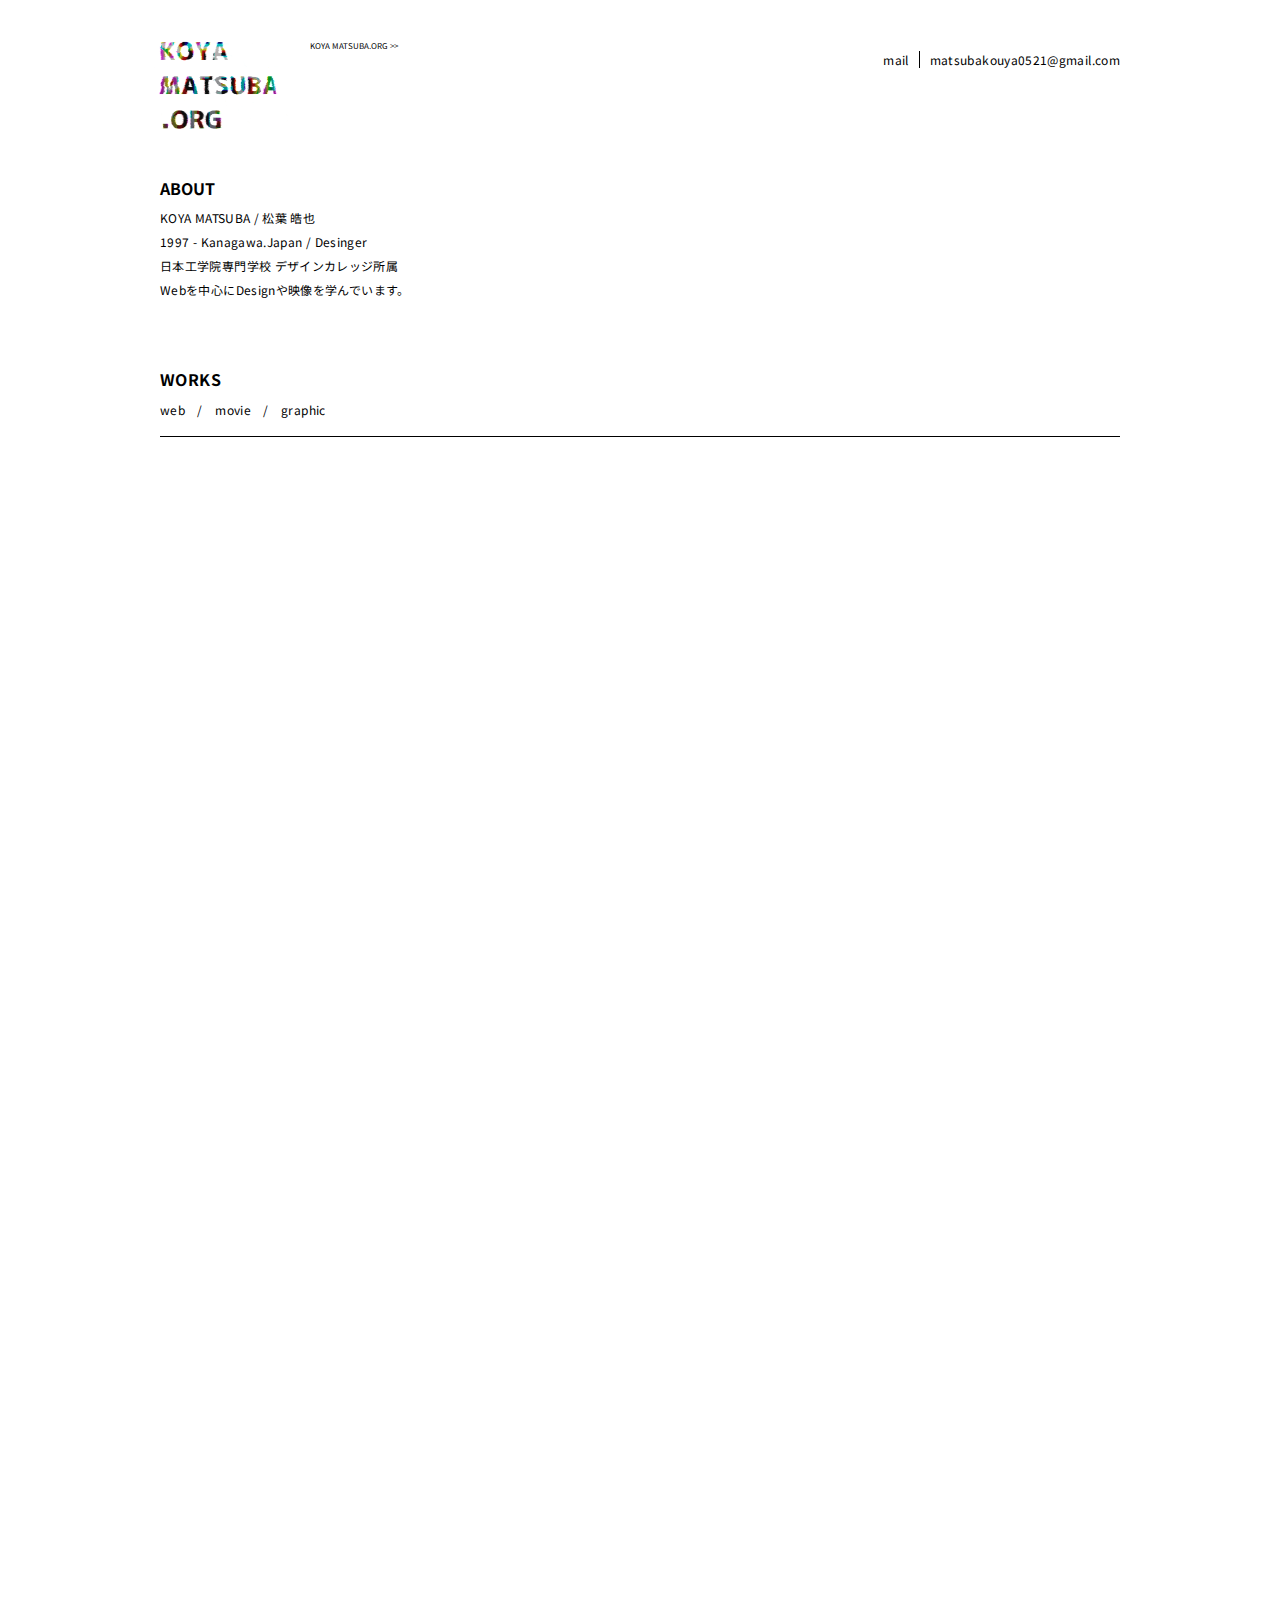
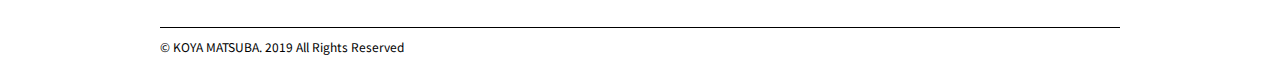
<file: index.html>
<!doctype html>
<html>

<head>
	<meta charset="utf-8">
	<meta name="viewport" content="width=device-width,initial-scale=1.0,minimum-scale=1.0">
	<title>Koya Matsuba</title>
	<link href="scss/style.css" rel="stylesheet" type="text/css">
	<link href="scss/style_sp.css" rel="stylesheet" type="text/css">
</head>
<script src="jquery-3.3.1.min.js"></script>
<script type="text/javascript" src="jquery.cookie.js"></script>
<script>
$(function(){
$(".mainsite").css("display", "none");
setTimeout(function() {
    $('.start').fadeOut();
	}, 1500);
});
$(function(){
    $(".mainsite").css({opacity:'0'});
    setTimeout(function(){
    $(".mainsite").css("display", "block");
    $(".mainsite").stop().animate({opacity:'1'},1000);
	},500);
});
	</script>

<body>

	<main class="mainsite">
	<header id="globalheader">
		<h1 class="mk"></h1>
		<p>KOYA MATSUBA.ORG &gt;&gt;</p>
		<ul>
			<li>mail</li>
			<li><a href="mailto:matsubakouya0521@gmail.com">matsubakouya0521@gmail.com</a></li>
		</ul>
	</header>
		<div class="about">
			<h3>ABOUT</h3>
			<ul>
				<li>KOYA MATSUBA / 松葉 皓也 </li>
				<li>1997 - Kanagawa.Japan / Desinger</li>
				<li>日本工学院専門学校 デザインカレッジ所属</li>
				<li>Webを中心にDesignや映像を学んでいます。</li>
			</ul>
		</div>
		<div id="workslist">
			<h1>WORKS</h1>
			<ul>
				<li>web</li>
				<li>　/　</li>
				<li>movie</li>
				<li>　/　</li>
				<li>graphic</li>
			</ul>
			<div class="border_bt"></div>
		</div>
		<div class="grid-container">
			<div id="a"><a href="./index2.html"><img src="./image/work_01.png" alt=""><span>comme des garcons&nbsp;&nbsp;/&nbsp;&nbsp;web</span></a></div>
			<div id="a_sp"><a href="./index2.html"><img src="./image/garcons_spthumb.png" alt=""><span>comme des garcons&nbsp;&nbsp;/&nbsp;&nbsp;web</span></a></div>
			<div id="b"><a href="./index3.html"><img src="./image/work_02.png" alt=""><span>john lawrence sullivan&nbsp;&nbsp;/&nbsp;&nbsp;web</span></a></div>
			<div id="b_sp"><a href="./index3.html"><img src="./image/sullivan_spthumb.png" alt=""><span>john lawrence sullivan&nbsp;&nbsp;/&nbsp;&nbsp;web</span></a></div>
			<div id="c"><a href="./index4.html"><video src="bova470.mp4" loop autoplay muted></video><span>森永エンゼルパイ&nbsp;&nbsp;/&nbsp;&nbsp;movie</span></a></div>
			<div id="d"><a href="./index5.html"><video src="haikyu470.mp4" loop autoplay muted></video><span>ハイキュー!! 35巻PV&nbsp;&nbsp;/&nbsp;&nbsp;movie</span></a></div>
			<div id="e"><a href="./index6.html"><img src="./image/work_03.png" alt=""><span>ハイキュー!!&nbsp;&nbsp;/&nbsp;&nbsp;web</span></a></div>
			<div id="e_sp"><a href="./index6.html"><img src="./image/haikyu_spthumb.png" alt=""><span>ハイキュー!!&nbsp;&nbsp;/&nbsp;&nbsp;web</span></a></div>
			<div id="f"><a href="./index7.html"><img src="./image/work_04.png" alt=""><span>モネ それからの100年&nbsp;&nbsp;/&nbsp;&nbsp;web</span></a></div>
			<div id="f_sp"><a href="./index7.html"><img src="./image/mone_spthumb.png" alt=""><span>モネ それからの100年&nbsp;&nbsp;/&nbsp;&nbsp;web</span></a></div>
			<div id="g"><a href="./index8.html"><img src="./image/work_05.png" alt=""><span>web icon&nbsp;&nbsp;/&nbsp;&nbsp;web</span></a></div>
			<div id="g_sp"><a href="./index8.html"><img src="./image/icon_spthumb.png" alt=""><span>web icon&nbsp;&nbsp;/&nbsp;&nbsp;web</span></a></div>
			<div id="h"><a href="./index10.html"><video src="aosora470.mp4" loop autoplay muted></video><span>あおぞらとくもりぞら PV&nbsp;&nbsp;/&nbsp;&nbsp;movie</span></a></div>
			<div id="i"><a href="./index9.html"><img src="./image/work_06.png" alt=""><span>Mos burger&nbsp;&nbsp;/&nbsp;&nbsp;web,movie</span></a></div>
			<div id="i_sp"><a href="./index9.html"><img src="./image/mos_spthumb.png" alt=""><span>Mos burger&nbsp;&nbsp;/&nbsp;&nbsp;web,movie</span></a></div>
			<div id="j"><a href="./index12.html"><img src="./image/gr_work_01.png" alt=""><span>Post card&nbsp;&nbsp;/&nbsp;&nbsp;Graphic</span></a></div>
			<div id="j_sp"><a href="./index12.html"><img src="./image/grwork_spthumb.png" alt=""><span>Post card&nbsp;&nbsp;/&nbsp;&nbsp;Graphic</span></a></div>
			<div id="k"><a href="./index11.html"><video src="earths470.mp4" loop autoplay muted></video><span>EARTH FRIENDS 東京Z&nbsp;&nbsp;/&nbsp;&nbsp;movie</span></a></div>
			<div id="l"><img src="./image/空き箱.png" alt=""></div>
		</div>
		<footer >
			<p>&copy; KOYA MATSUBA. 2019 All Rights Reserved</p>
		</footer>

	</main>
</body>

</html>
</file>
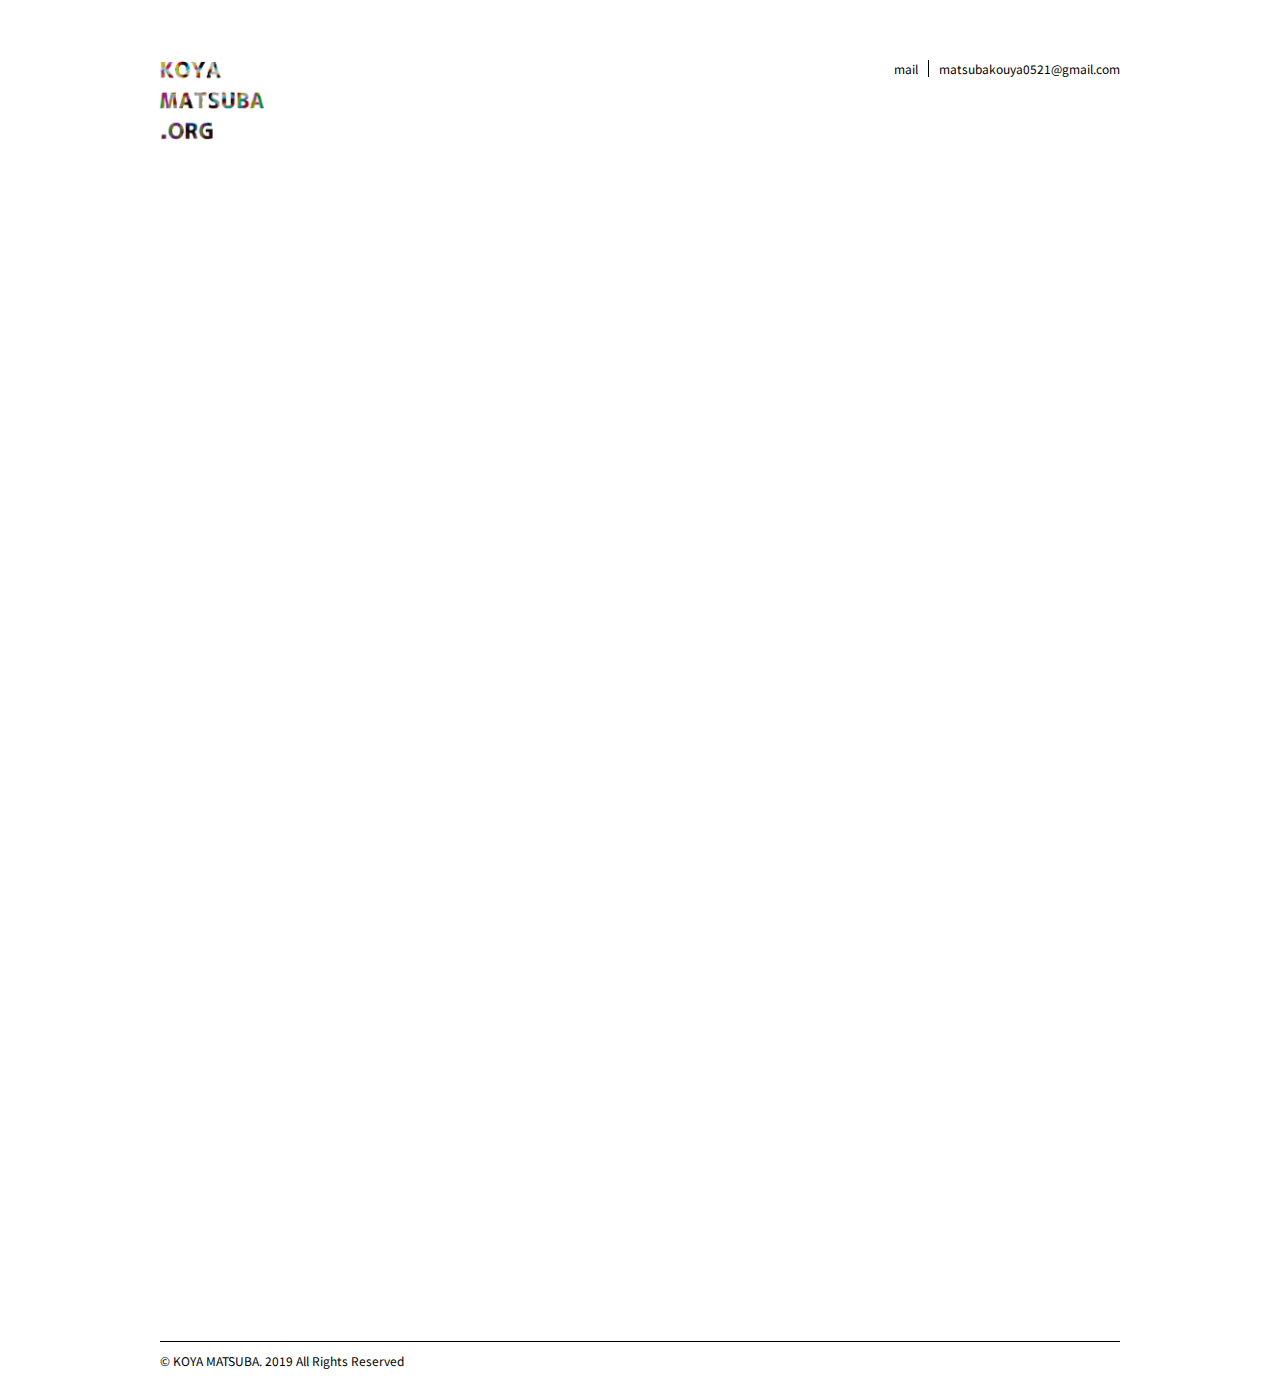
<file: index12.html>
<!DOCTYPE html>
<html lang="en" dir="ltr">
  <head>
    <meta charset="utf-8">
    <title>Koya Matsuba / Post Card</title>
    <link href="scss/style_01.css" rel="stylesheet" type="text/css">
  </head>
  <body>
    <header id="globalheader">
  		<div class="mk"><a href="./index.html"></a></div>
  		<ul>
  			<li>mail</li>
  			<li><a href="mailto:matsubakouya0521@gmail.com">matsubakouya0521@gmail.com</a></li>
  		</ul>
  	</header>
    <div class="single">
      <div class="overview">
        <h1>WORKS</h1>
        <h1>ポストカード制作</h1>
        <p class="caption">
          ROLE:<br>Product<br>2017.10
        </p>
        <p class="caption">
          DESCRIPTION:<br>学校の学園祭で販売するポストカードを制作。<br>
          写真を撮影しに行きPhotoShopで画像を加工/合成しました。<br>コンセプトは"静寂"です。
      </div>
      <div id="singlemeta">
        <p>
        <img src="./image/postcard01.png" alt="captionthumb">
        </p>
      </div>
    </div>
    <footer id="footer">
			<p>© KOYA MATSUBA. 2019 All Rights Reserved</p>
		</footer>
  </body>
</html>
</file>
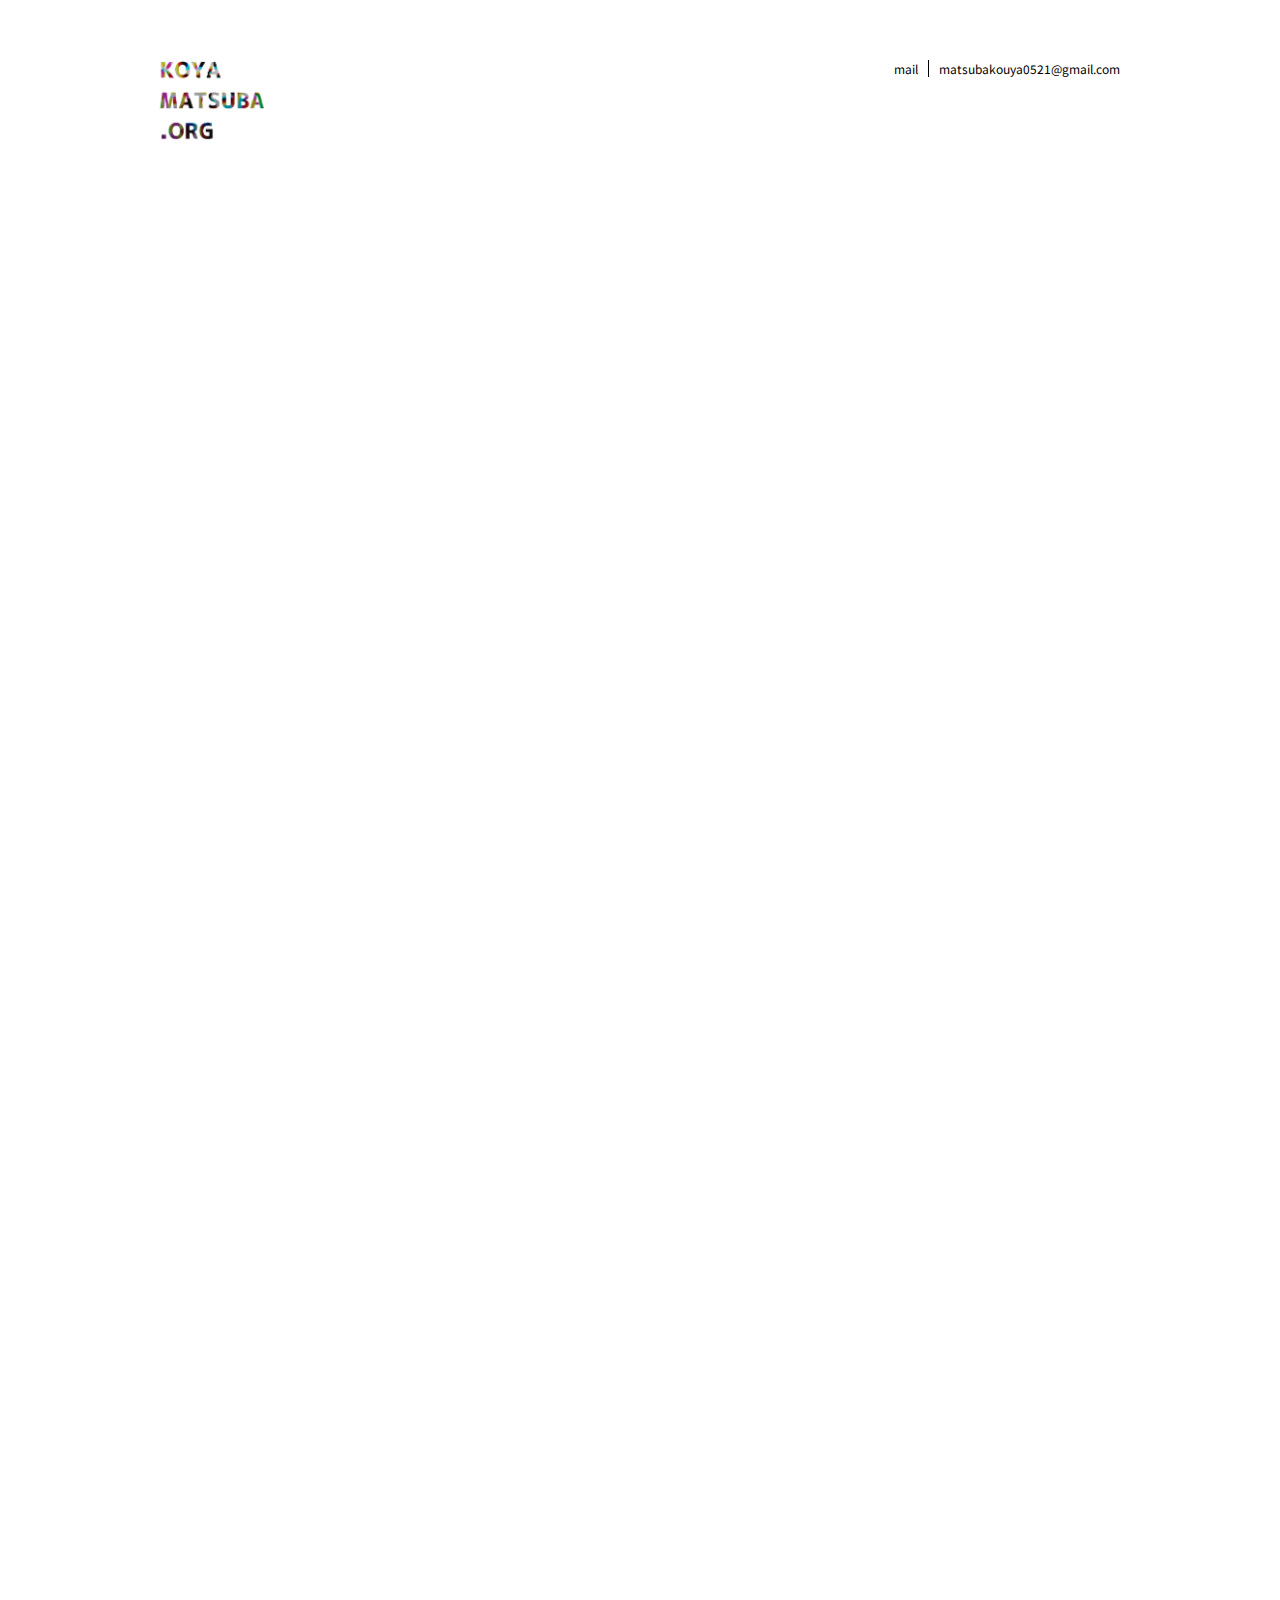
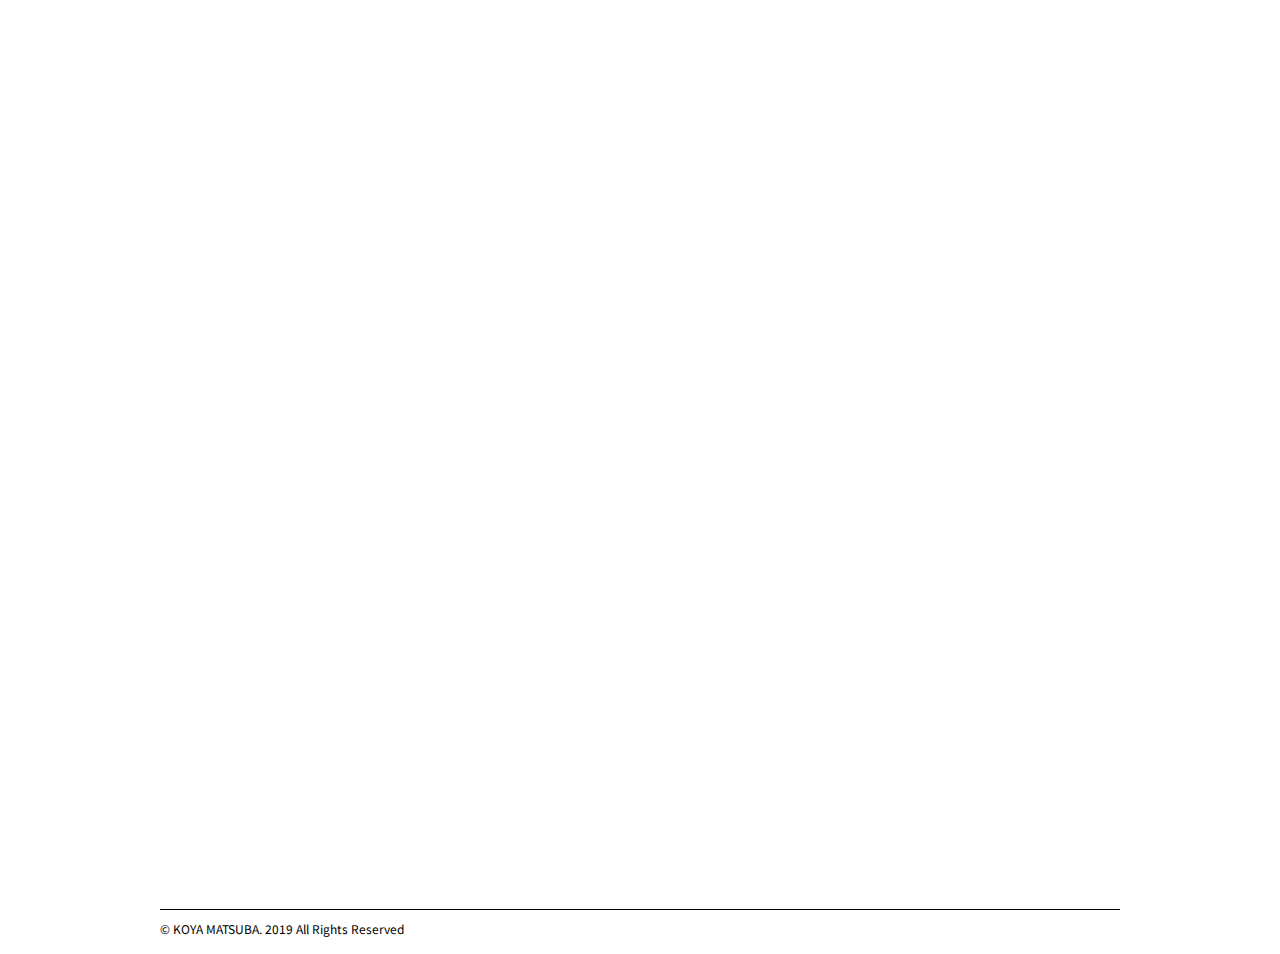
<file: index2.html>
<!DOCTYPE html>
<html lang="en" dir="ltr">
  <head>
    <meta charset="utf-8">
    <title>Koya Matsuba / Comme des Garcons</title>
    <link href="scss/style_01.css" rel="stylesheet" type="text/css">
  </head>
  <body>
    <header id="globalheader">
  		<div class="mk"><a href="./index.html"></a></div>
  		<ul>
  			<li>mail</li>
  			<li><a href="mailto:matsubakouya0521@gmail.com">matsubakouya0521@gmail.com</a></li>
  		</ul>
  	</header>
    <div class="single">
      <div class="overview">
        <h1>WORKS</h1>
        <h1>Comme des Garcons<br>雑誌サイト</h1>
        <p class="caption">
          ROLE:<br>Webdesign, Coding<br>2018.6
        </p>
        <p class="caption">
          DESCRIPTION:<br>雑誌の特集ページひとつ分を、WEBサイトとして制作。<br>SWITCHという雑誌のCOMME des GARCONS特集をPickUPし、雑誌やブランドのイメージに合うようにシンプルかつグラフィカルにデザインしました。
        </p>
      </div>
      <div id="singlemeta">
        <p>
        <img src="./image/garcons_thumb.png" alt="captionthumb">
        </p>
        <p>
        <img src="./image/garcons_thumb02.png" alt="captionthumb">
        </p>
        <p>
        <img src="./image/garcons_thumb03.png" alt="captionthumb">
        </p>
      </div>
    </div>
    <footer id="footer">
			<p>© KOYA MATSUBA. 2019 All Rights Reserved</p>
		</footer>
  </body>
</html>
</file>
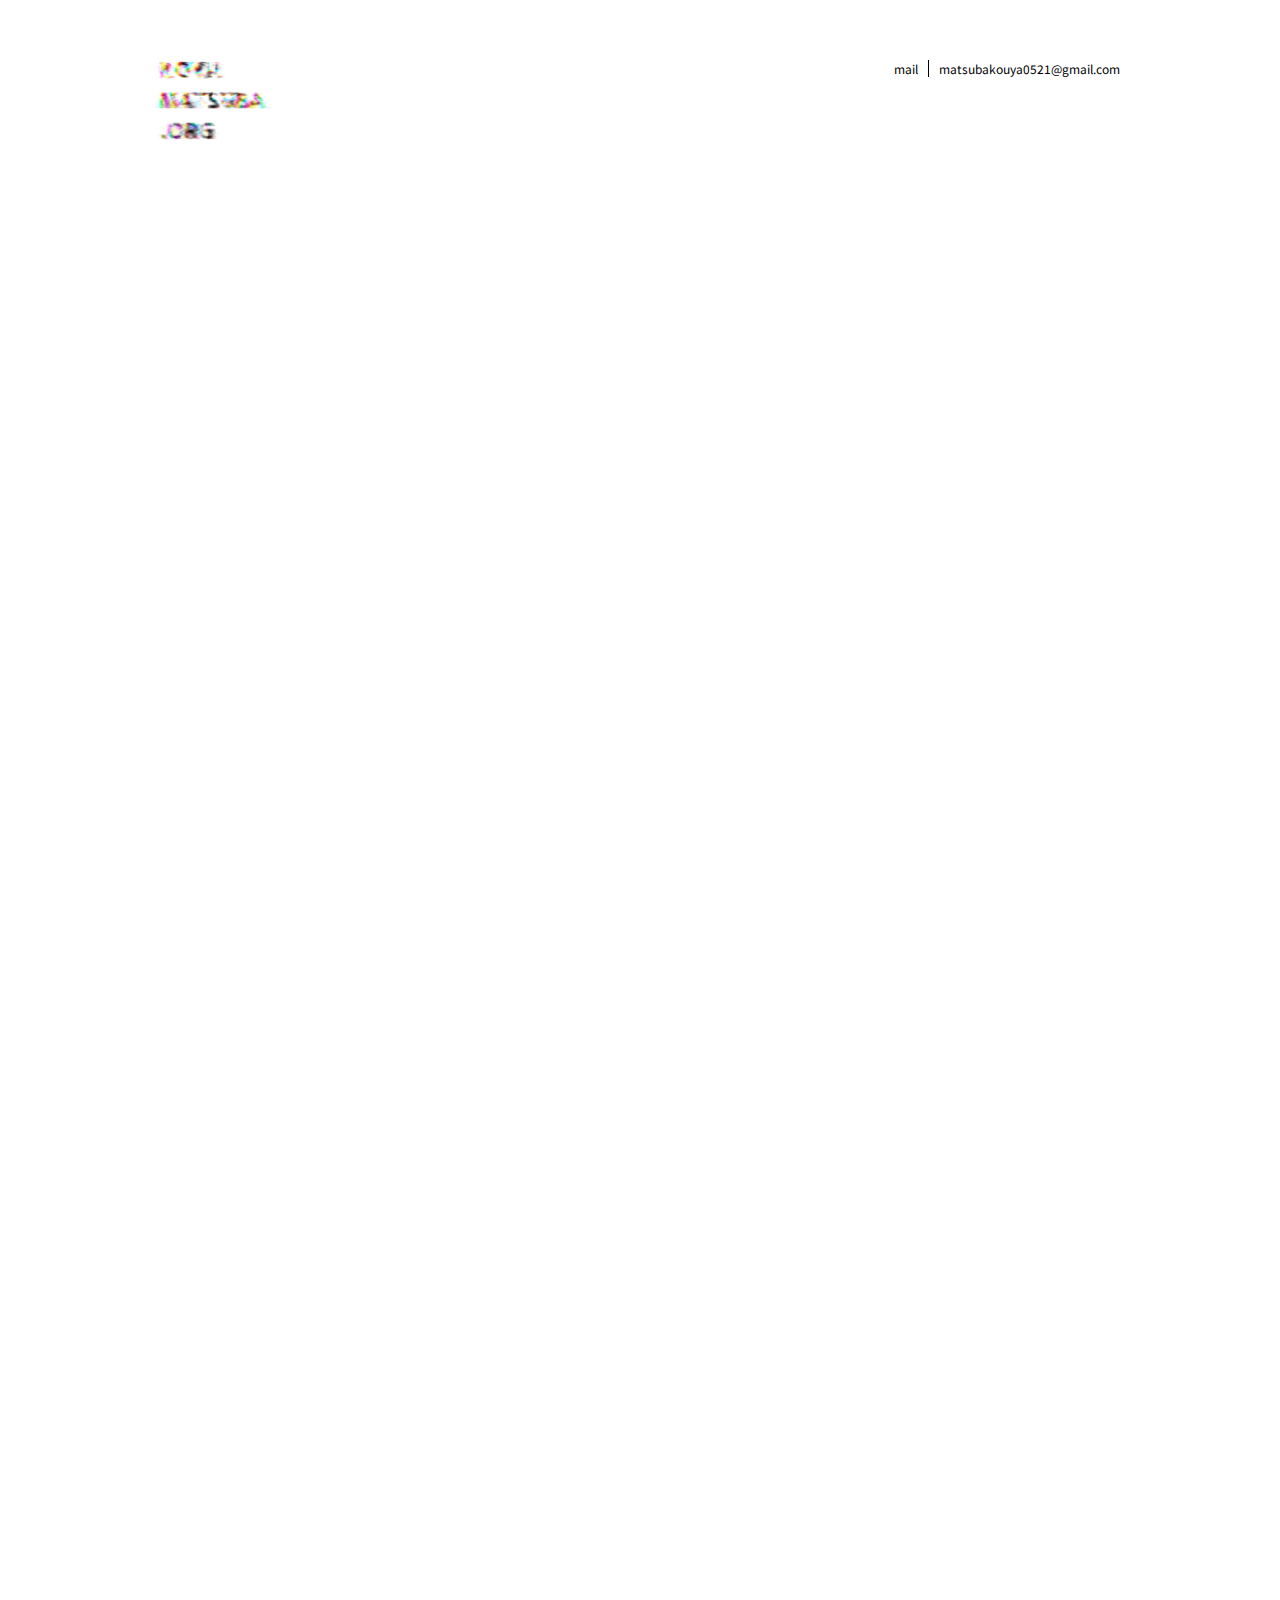
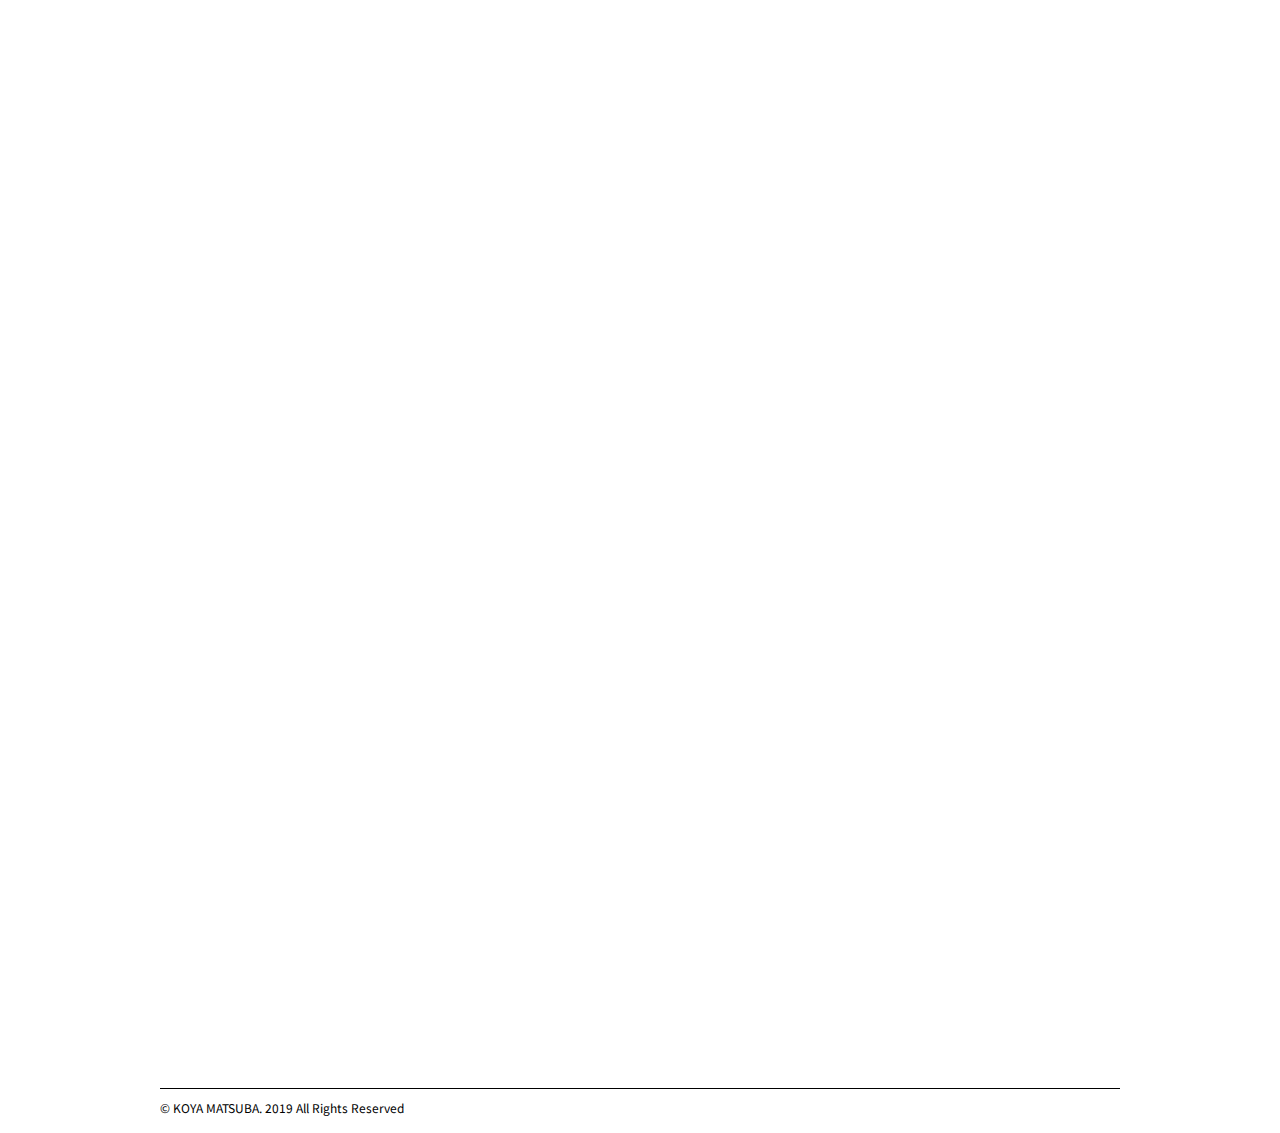
<file: index3.html>
<!DOCTYPE html>
<html lang="en" dir="ltr">
  <head>
    <meta charset="utf-8">
    <title>Koya Matsuba / JOHN LAWRENCE SULLIVAN ECサイト</title>
    <link href="scss/style_02.css" rel="stylesheet" type="text/css">
  </head>
  <body>
    <header id="globalheader">
  		<div class="mk"><a href="./index.html"></a></div>
  		<ul>
  			<li>mail</li>
  			<li><a href="mailto:matsubakouya0521@gmail.com">matsubakouya0521@gmail.com</a></li>
  		</ul>
  	</header>
    <div class="single">
      <div class="overview">
        <h1>WORKS</h1>
        <h1>JOHN LAWRENCE SULLIVAN ECサイト</h1>
        <p class="caption">
          ROLE:<br>Webdesign<br>2019.4
        </p>
        <p class="caption">
          DESCRIPTION:<br>既存のブランドのECサイトデザインを制作。<br>ECサイトのデザインは初めてだったので、ただのブランドサイトになってしまわないようにファッション系のECサイトを見て参考にし、PickUPしたブランドのイメージに合わせながら制作しました。
        </p>
      </div>
      <div id="singlemeta">
        <p>
        <img src="./image/sullivan_thumb.png" alt="captionthumb">
        </p>
        <p>
        <img src="./image/sullivan_thumb02.png" alt="captionthumb">
        </p>
        <p>
        <img src="./image/sullivan_thumb03.png" alt="captionthumb">
        </p>
      </div>
    </div>
    <footer>
			<p>© KOYA MATSUBA. 2019 All Rights Reserved</p>
		</footer>
  </body>
</html>
</file>
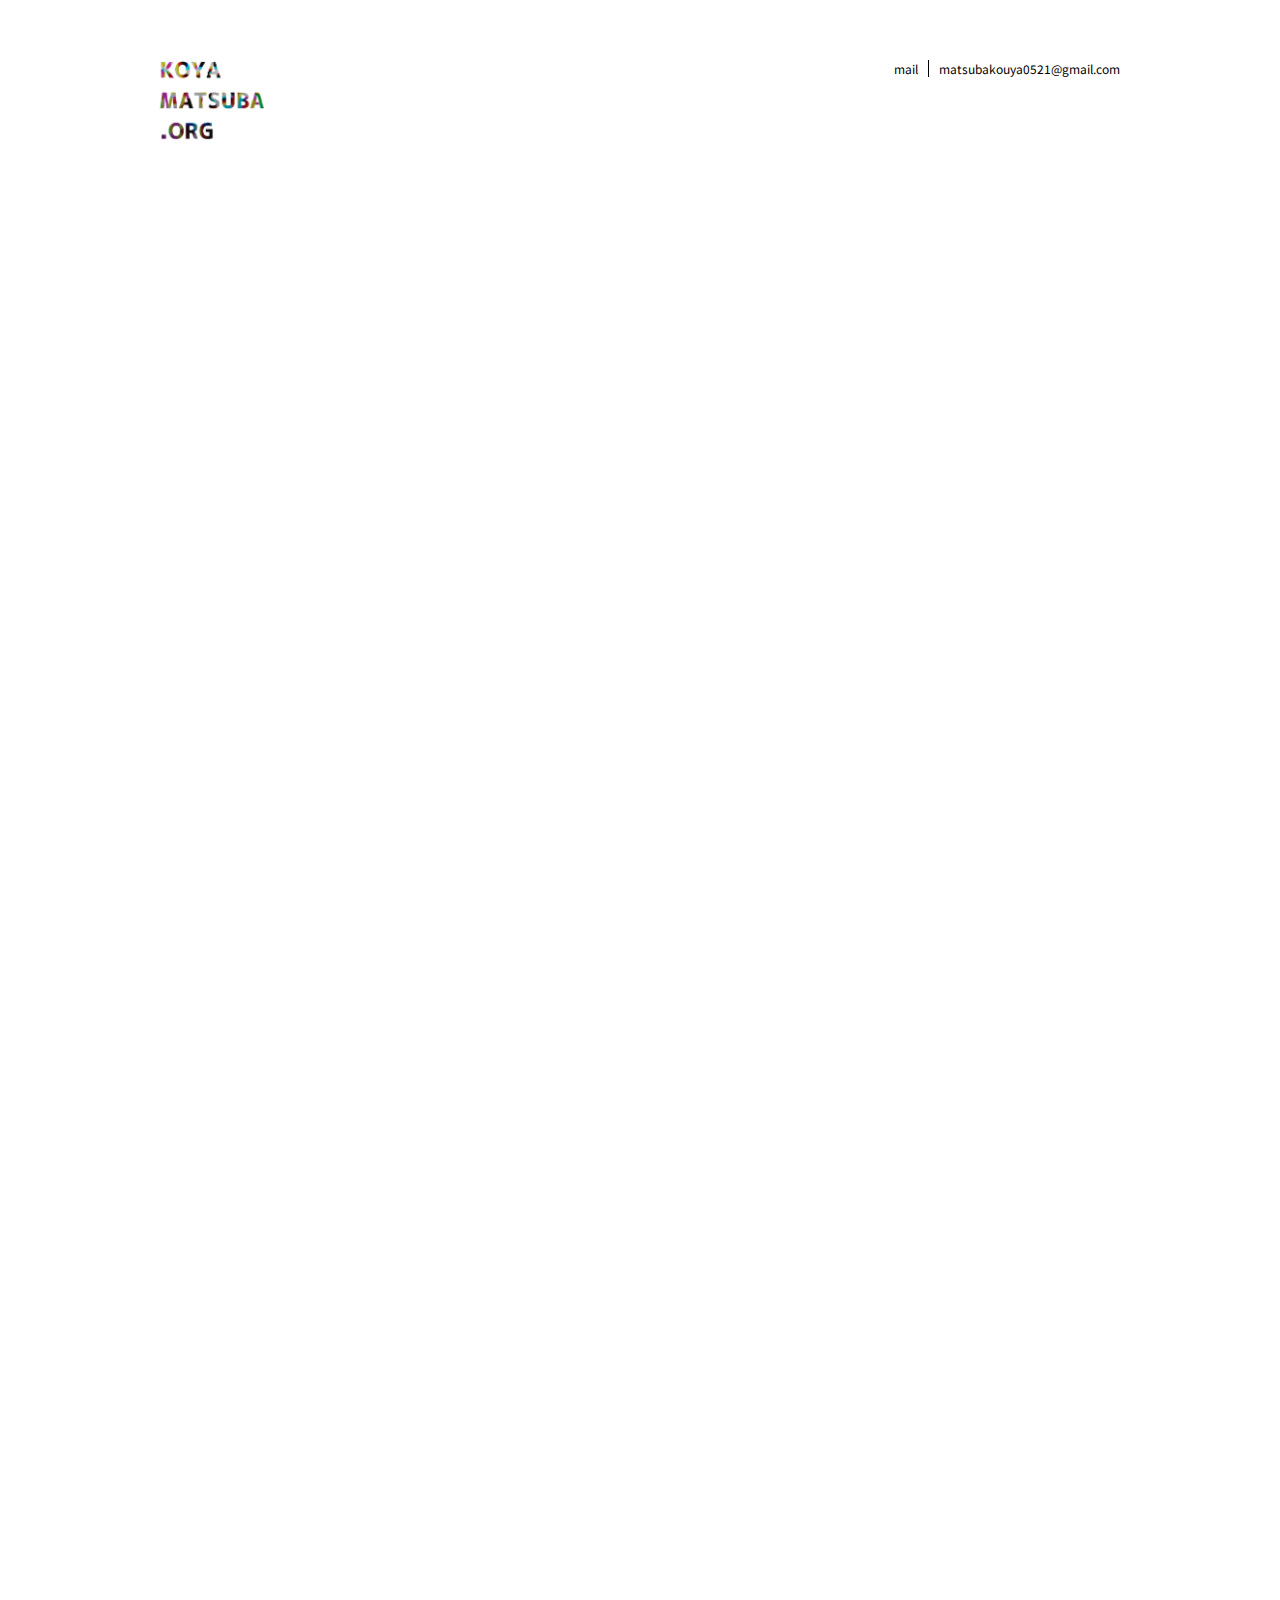
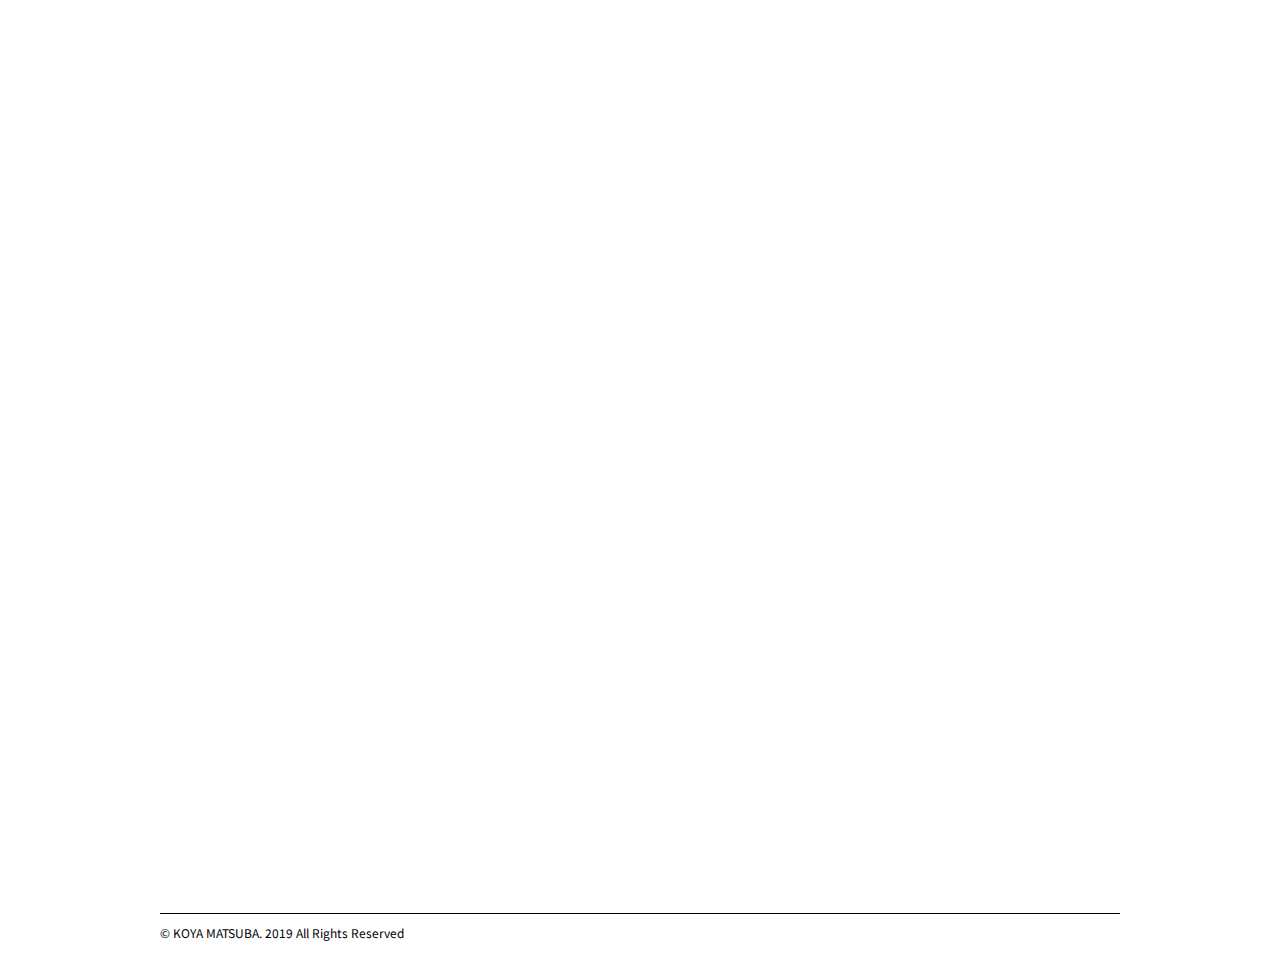
<file: index8.html>
<!DOCTYPE html>
<html lang="en" dir="ltr">
  <head>
    <meta charset="utf-8">
    <title>Koya Matsuba / WEBアイコン サイト</title>
    <link href="scss/style_02.css" rel="stylesheet" type="text/css">
  </head>
  <body>
    <header id="globalheader">
  		<div class="mk"><a href="./index.html"></a></div>
  		<ul>
  			<li>mail</li>
  			<li><a href="mailto:matsubakouya0521@gmail.com">matsubakouya0521@gmail.com</a></li>
  		</ul>
  	</header>
    <div class="single">
      <div class="overview">
        <h1>WORKS</h1>
        <h1>WEBアイコンサイト</h1>
        <p class="caption">
          ROLE:<br>Webdesign, Coding<br>2018.6
        </p>
        <p class="caption">
          DESCRIPTION:<br>学科で作ったアイコンをまとめ、素材配布サイトをイメージし制作。<br>一人100個WEBアイコンを制作、それを一種類として他の人のアイコンを含めた10種類を一覧で見られるようにしました。
        </p>
      </div>
      <div id="singlemeta">
        <p>
        <img src="./image/icon_thumb.png" alt="captionthumb">
        </p>
        <p>
		<span>▼制作したアイコン</span>
        <img src="./image/icon_thumb02.png" alt="captionthumb">
        </p>
        <p>
        <img src="./image/icon_thumb03.png" alt="captionthumb">
        </p>
        <p>
        <img src="./image/icon_thumb04.png" alt="captionthumb">
        </p>
        <p>
        <img src="./image/icon_thumb05.png" alt="captionthumb">
        </p>
      </div>
    </div>
    <footer>
			<p>© KOYA MATSUBA. 2019 All Rights Reserved</p>
		</footer>
  </body>
</html>
</file>
<file: scss/style.css>
@charset "UTF-8";
/* CSS Document */
@import url("https://fonts.googleapis.com/css?family=Noto+Sans+JP:300,400,500,700&display=swap");
html {
  height: 100%;
}

body {
  width: 100%;
  min-height: 100%;
  font-size: 100%;
  height: 100%;
  font-family: Noto Sans JP,sans-serif;
  margin: 0;
  padding: 0;
  color: #000;
}

body p, body ul {
  margin: 0;
  padding: 0;
  color: #000;
}

body li {
  list-style: none;
  font-size: 12px;
  letter-spacing: .03em;
}

body a {
  text-decoration: none;
  color: black;
}

@keyframes fadeIn {
  0% {
    opacity: 0;
  }
  100% {
    opacity: 1;
  }
}

/*はじめにブロックを伸ばすアニメーション*/
@keyframes secondaryImageOverlayIn {
  0% {
    width: 0;
  }
  100% {
    width: 100%;
  }
}

/*のび太ブロックを横に追いやるアニメーション*/
@keyframes secondaryImageOverlayOut {
  0% {
    transform: translateX(0);
  }
  100% {
    transform: translateX(102%);
  }
}

.start {
  background: #FFF;
  position: fixed;
  height: 100%;
  width: 100%;
  z-index: 9000;
  text-align: center;
  align-items: center;
  display: flex;
  justify-content: center;
}

.start img {
  width: 500px;
}

#globalheader {
  width: 960px;
  margin: 0 auto;
  height: 160px;
  box-sizing: border-box;
  padding-top: 40px;
  position: relative;
  z-index: 2;
}

#globalheader .mk {
  width: 140px;
  height: 90px;
  margin: 0 0 10px;
  font-size: 16px;
  letter-spacing: .03em;
  background: url("../image/rogo04.gif");
  left: -12px;
  background-size: contain;
  background-repeat: no-repeat;
  overflow: hidden;
  position: absolute;
}

#globalheader p {
  position: relative;
  font-size: 8px;
  left: 150px;
}

#globalheader ul {
  right: 0;
  display: flex;
  flex-direction: row;
  justify-content: space-around;
  align-items: center;
  position: absolute;
}

#globalheader ul li:nth-child(1) {
  padding-right: 10px;
}

#globalheader ul li:nth-child(2) {
  border-left: solid 1px #000;
  padding-left: 10px;
}

.about {
  width: 960px;
  margin: 0 auto;
  height: 180px;
  box-sizing: border-box;
  position: relative;
  z-index: 2;
}

.about h3 {
  font-size: 16px;
  margin-bottom: 10px;
}

.about ul {
  margin-top: -4px;
  left: 0;
  display: flex;
  flex-direction: column;
  justify-content: space-around;
  align-items: flex-start;
  position: absolute;
  line-height: 24px;
}

#workslist {
  width: 960px;
  height: 70px;
  margin: 0 auto 30px;
  box-sizing: border-box;
  position: relative;
  z-index: 2;
}

#workslist .border_bt {
  margin: 0 auto;
  width: 960px;
  height: 1px;
  animation: secondaryImageOverlayIn 0.6s 0s cubic-bezier(0.77, 0, 0.175, 1);
  z-index: 3;
  position: absolute;
  bottom: 0;
  background: #000;
}

#workslist h1 {
  font-size: 16px;
  letter-spacing: .03em;
}

#workslist ul {
  display: flex;
  flex-direction: row;
  justify-content: space-around;
  align-items: center;
  position: absolute;
}

#workslist ul a {
  text-decoration: none;
  color: black;
}

#workslist ul a:hover {
  text-decoration: underline;
}

.grid-container {
  margin: 0 auto;
  width: 960px;
  display: grid;
  grid-column-gap: 20px;
  grid-row-gap: 30px;
  grid-template-columns: 225px 225px 225px;
  grid-template-rows: 1fr;
  grid-template-areas: ". . ." ". . .";
}

.grid-container #a, .grid-container #b, .grid-container #c, .grid-container #d, .grid-container #e, .grid-container #f, .grid-container #g, .grid-container #h, .grid-container #i, .grid-container #j, .grid-container #k, .grid-container #l {
  cursor: pointer;
  position: relative;
  overflow: hidden;
  width: 0;
}

.grid-container span {
  white-space: nowrap;
  font-size: 10px;
}

.grid-container #a_sp {
  display: none;
}

.grid-container #a {
  grid-row: 1 / 2;
  grid-column: 1 / 2;
  animation: secondaryImageOverlayIn 0.6s 0s cubic-bezier(0.77, 0, 0.175, 1);
  animation-fill-mode: forwards;
}

.grid-container #a::before {
  content: '';
  position: absolute;
  pointer-events: none;
  top: 0;
  bottom: 0;
  right: 0;
  left: 0;
  width: 0;
  opacity: 0.4;
  background-color: #FFF;
  transition: 0.3s all cubic-bezier(0.77, 0, 0.175, 1) 0s;
}

.grid-container #a:hover::before {
  width: 100%;
}

.grid-container #b_sp {
  display: none;
}

.grid-container #b {
  grid-row: 1 / 2;
  grid-column: 2 / 3;
  animation: secondaryImageOverlayIn 0.6s 0.2s cubic-bezier(0.77, 0, 0.175, 1);
  animation-fill-mode: forwards;
}

.grid-container #b::before {
  content: '';
  position: absolute;
  pointer-events: none;
  top: 0;
  bottom: 0;
  right: 0;
  left: 0;
  width: 0;
  opacity: 0.4;
  background-color: #FFF;
  transition: 0.3s all cubic-bezier(0.77, 0, 0.175, 1) 0s;
}

.grid-container #b:hover::before {
  width: 100%;
}

.grid-container #c {
  grid-row: 1 / 2;
  grid-column: 3 / 5;
  animation: secondaryImageOverlayIn 0.6s 0.4s cubic-bezier(0.77, 0, 0.175, 1);
  animation-fill-mode: forwards;
}

.grid-container #c::before {
  content: '';
  position: absolute;
  pointer-events: none;
  top: 0;
  bottom: 0;
  right: 0;
  left: 0;
  width: 0;
  opacity: 0.4;
  background-color: #FFF;
  transition: 0.3s all cubic-bezier(0.77, 0, 0.175, 1) 0s;
}

.grid-container #c:hover::before {
  width: 100%;
}

.grid-container #d {
  grid-row: 2 / 3;
  grid-column: 1 / 3;
  animation: secondaryImageOverlayIn 0.6s 0.6s cubic-bezier(0.77, 0, 0.175, 1);
  animation-fill-mode: forwards;
}

.grid-container #d::before {
  content: '';
  position: absolute;
  pointer-events: none;
  top: 0;
  bottom: 0;
  right: 0;
  left: 0;
  width: 0;
  opacity: 0.4;
  background-color: #FFF;
  transition: 0.3s all cubic-bezier(0.77, 0, 0.175, 1) 0s;
}

.grid-container #d:hover::before {
  width: 100%;
}

.grid-container #e_sp {
  display: none;
}

.grid-container #e {
  grid-row: 2 / 3;
  grid-column: 3 / 4;
  animation: secondaryImageOverlayIn 0.6s 0.8s cubic-bezier(0.77, 0, 0.175, 1);
  animation-fill-mode: forwards;
}

.grid-container #e::before {
  content: '';
  position: absolute;
  pointer-events: none;
  top: 0;
  bottom: 0;
  right: 0;
  left: 0;
  width: 0;
  opacity: 0.4;
  background-color: #FFF;
  transition: 0.3s all cubic-bezier(0.77, 0, 0.175, 1) 0s;
}

.grid-container #e:hover::before {
  width: 100%;
}

.grid-container #f_sp {
  display: none;
}

.grid-container #f {
  grid-row: 2 / 3;
  grid-column: 4 / 5;
  animation: secondaryImageOverlayIn 0.6s 1s cubic-bezier(0.77, 0, 0.175, 1);
  animation-fill-mode: forwards;
}

.grid-container #f::before {
  content: '';
  position: absolute;
  pointer-events: none;
  top: 0;
  bottom: 0;
  right: 0;
  left: 0;
  width: 0;
  opacity: 0.4;
  background-color: #FFF;
  transition: 0.3s all cubic-bezier(0.77, 0, 0.175, 1) 0s;
}

.grid-container #f:hover::before {
  width: 100%;
}

.grid-container #g_sp {
  display: none;
}

.grid-container #g {
  grid-row: 3 / 4;
  grid-column: 1 / 2;
  animation: secondaryImageOverlayIn 0.6s 1.2s cubic-bezier(0.77, 0, 0.175, 1);
  animation-fill-mode: forwards;
}

.grid-container #g::before {
  content: '';
  position: absolute;
  pointer-events: none;
  top: 0;
  bottom: 0;
  right: 0;
  left: 0;
  width: 0;
  opacity: 0.4;
  background-color: #FFF;
  transition: 0.3s all cubic-bezier(0.77, 0, 0.175, 1) 0s;
}

.grid-container #g:hover::before {
  width: 100%;
}

.grid-container #h {
  grid-row: 3 / 4;
  grid-column: 3 / 5;
  animation: secondaryImageOverlayIn 0.6s 1.6s cubic-bezier(0.77, 0, 0.175, 1);
  animation-fill-mode: forwards;
}

.grid-container #h::before {
  content: '';
  position: absolute;
  pointer-events: none;
  top: 0;
  bottom: 0;
  right: 0;
  left: 0;
  width: 0;
  opacity: 0.4;
  background-color: #FFF;
  transition: 0.3s all cubic-bezier(0.77, 0, 0.175, 1) 0s;
}

.grid-container #h:hover::before {
  width: 100%;
}

.grid-container #i_sp {
  display: none;
}

.grid-container #i {
  grid-row: 3 / 4;
  grid-column: 2 / 3;
  animation: secondaryImageOverlayIn 0.6s 1.4s cubic-bezier(0.77, 0, 0.175, 1);
  animation-fill-mode: forwards;
}

.grid-container #i::before {
  content: '';
  position: absolute;
  pointer-events: none;
  top: 0;
  bottom: 0;
  right: 0;
  left: 0;
  width: 0;
  opacity: 0.4;
  background-color: #FFF;
  transition: 0.3s all cubic-bezier(0.77, 0, 0.175, 1) 0s;
}

.grid-container #i:hover::before {
  width: 100%;
}

.grid-container #j_sp {
  display: none;
}

.grid-container #j {
  grid-row: 4 / 5;
  grid-column: 3 / 4;
  animation: secondaryImageOverlayIn 0.6s 2s cubic-bezier(0.77, 0, 0.175, 1);
  animation-fill-mode: forwards;
}

.grid-container #j::before {
  content: '';
  position: absolute;
  pointer-events: none;
  top: 0;
  bottom: 0;
  right: 0;
  left: 0;
  width: 0;
  opacity: 0.4;
  background-color: #FFF;
  transition: 0.3s all cubic-bezier(0.77, 0, 0.175, 1) 0s;
}

.grid-container #j:hover::before {
  width: 100%;
}

.grid-container #k {
  grid-row: 4 / 5;
  grid-column: 1 / 3;
  animation: secondaryImageOverlayIn 0.6s 1.8s cubic-bezier(0.77, 0, 0.175, 1);
  animation-fill-mode: forwards;
}

.grid-container #k::before {
  content: '';
  position: absolute;
  pointer-events: none;
  top: 0;
  bottom: 0;
  right: 0;
  left: 0;
  width: 0;
  opacity: 0.4;
  background-color: #FFF;
  transition: 0.3s all cubic-bezier(0.77, 0, 0.175, 1) 0s;
}

.grid-container #k:hover::before {
  width: 100%;
}

.grid-container #l {
  grid-row: 4 / 5;
  grid-column: 4 / 5;
  animation: secondaryImageOverlayIn 0.6s 1.8s cubic-bezier(0.77, 0, 0.175, 1);
  animation-fill-mode: forwards;
}

.grid-container #l::before {
  content: '';
  position: absolute;
  pointer-events: none;
  top: 0;
  bottom: 0;
  right: 0;
  left: 0;
  width: 0;
  opacity: 0.4;
  background-color: #FFF;
  transition: 0.3s all cubic-bezier(0.77, 0, 0.175, 1) 0s;
}

.grid-container #l:hover::before {
  width: 100%;
}

footer {
  width: 960px;
  margin: 0 auto;
  height: 45px;
  margin-top: 50px;
  padding-top: 10px;
  box-sizing: border-box;
  position: relative;
  z-index: 2;
  border-top: solid 1px #000;
}

footer p {
  font-size: 12px;
}
</file>
<file: scss/style_sp.css>
@charset "UTF-8";
@media only screen and (max-width: 414px) {
  /* CSS Document */
  @import url("https://fonts.googleapis.com/css?family=Noto+Sans+JP:300,400,500,700&display=swap");
  html {
    height: 100%; }

  body {
    width: 100%;
    min-height: 100%;
    font-size: 100%;
    height: 100%;
    font-family: Noto Sans JP,sans-serif;
    margin: 0;
    padding: 0;
    color: #000; }
    body p,
    body ul {
      margin: 0;
      padding: 0;
      color: #000; }
    body li {
      list-style: none;
      font-size: 12px;
      letter-spacing: 0.03em; }
    body a {
      text-decoration: none;
      color: black; }

  @keyframes fadeIn {
    0% {
      opacity: 0; }
    100% {
      opacity: 1; } }
  /*はじめにブロックを伸ばすアニメーション*/
  @keyframes secondaryImageOverlayIn {
    0% {
      width: 0; }
    100% {
      width: 100%; } }
  /*のび太ブロックを横に追いやるアニメーション*/
  @keyframes secondaryImageOverlayOut {
    0% {
      transform: translateX(0); }
    100% {
      transform: translateX(102%); } }
  .start {
    background: #FFF;
    position: fixed;
    height: 100%;
    width: 100%;
    z-index: 9000;
    text-align: center;
    align-items: center;
    display: flex;
    justify-content: center; }
    .start img {
      width: 500px; }

  #globalheader {
    width: 90%;
    margin: 0 auto;
    height: 160px;
    box-sizing: border-box;
    padding-top: 40px;
    position: relative;
    z-index: 2; }
    #globalheader .mk {
      width: 40%;
      height: 90px;
      margin: 0 0 10px;
      font-size: 16px;
      letter-spacing: 0.03em;
      background: url("../image/rogo04.gif");
      left: -12px;
      background-size: contain;
      background-repeat: no-repeat;
      overflow: hidden;
      position: absolute; }
    #globalheader p {
      width: 40%;
      position: relative;
      font-size: 8px;
      left: 150px; }
    #globalheader ul {
      left: 0;
      bottom: 0;
      display: flex;
      flex-direction: row;
      justify-content: space-around;
      align-items: center;
      position: absolute;
      width: 69%; }
      #globalheader ul li:nth-child(1) {
        padding-right: 10px; }
      #globalheader ul li:nth-child(2) {
        border-left: solid 1px #000;
        padding-left: 10px; }

  .about {
    width: 90%;
    margin: 30px auto 0;
    height: 180px;
    box-sizing: border-box;
    position: relative;
    z-index: 2; }
    .about h3 {
      font-size: 16px;
      margin-bottom: 10px; }
    .about ul {
      margin-top: -4px;
      left: 0;
      display: flex;
      flex-direction: column;
      justify-content: space-around;
      align-items: flex-start;
      position: absolute;
      line-height: 24px; }

  #workslist {
    width: 90%;
    height: 70px;
    margin: 0 auto 30px;
    box-sizing: border-box;
    position: relative;
    z-index: 2; }
    #workslist .border_bt {
      margin: 0 auto;
      width: 100%;
      height: 1px;
      animation: secondaryImageOverlayIn 0.6s 0s cubic-bezier(0.77, 0, 0.175, 1);
      z-index: 3;
      position: absolute;
      bottom: 0;
      background: #000; }
    #workslist h1 {
      font-size: 16px;
      letter-spacing: 0.03em; }
    #workslist ul {
      display: flex;
      flex-direction: row;
      justify-content: space-around;
      align-items: center;
      position: absolute; }
      #workslist ul a {
        text-decoration: none;
        color: black; }
      #workslist ul a:hover {
        text-decoration: underline; }

  .grid-container {
    margin: 0 auto;
    width: 90%;
    display: grid;
    grid-column-gap: 20px;
    grid-row-gap: 1fr;
    grid-template-columns: 100%;
    grid-template-areas: ". . ." ". . ."; }
    .grid-container #a,
    .grid-container #b,
    .grid-container #c,
    .grid-container #d,
    .grid-container #e,
    .grid-container #f,
    .grid-container #g,
    .grid-container #h,
    .grid-container #i,
    .grid-container #j,
    .grid-container #k,
    .grid-container #l {
      cursor: pointer;
      position: relative;
      overflow: hidden;
      width: 0; }
    .grid-container span {
      white-space: nowrap;
      font-size: 10px; }
    .grid-container #a {
      display: none !important; }
    .grid-container #a_sp {
      display: block;
      grid-row: 1 / 2;
      grid-column: 1 / 2; }
      .grid-container #a_sp img {
        max-width: 100%; }
    .grid-container #b {
      display: none !important; }
    .grid-container #b_sp {
      display: block;
      grid-row: 2 / 3;
      grid-column: 1 / 2; }
      .grid-container #b_sp img {
        max-width: 100%; }
    .grid-container #c {
      grid-row: 3 / 4;
      grid-column: 1 / 2; }
      .grid-container #c video {
        max-width: 100%;
        max-height: 100%; }
    .grid-container #d {
      grid-row: 4 / 5;
      grid-column: 1 / 2; }
      .grid-container #d video {
        max-width: 100%;
        max-height: 100%; }
    .grid-container #e {
      display: none !important; }
    .grid-container #e_sp {
      display: block;
      grid-row: 5 / 6;
      grid-column: 1 / 2; }
      .grid-container #e_sp img {
        max-width: 100%;
        max-height: 100%; }
    .grid-container #f {
      display: none !important; }
    .grid-container #f_sp {
      display: block;
      grid-row: 6 / 7;
      grid-column: 1 / 2; }
      .grid-container #f_sp img {
        max-width: 100%; }
    .grid-container #g {
      display: none !important; }
    .grid-container #g_sp {
      display: block;
      grid-row: 9 / 10;
      grid-column: 1 / 2; }
      .grid-container #g_sp img {
        max-width: 100%; }
    .grid-container #h {
      grid-row: 8 / 9;
      grid-column: 1 / 2; }
      .grid-container #h video {
        max-width: 100%;
        max-height: 100%; }
    .grid-container #i {
      display: none !important; }
    .grid-container #i_sp {
      display: block;
      grid-row: 7 / 8;
      grid-column: 1 / 2; }
      .grid-container #i_sp img {
        max-width: 100%; }
    .grid-container #j {
      display: none !important; }
    .grid-container #j_sp {
      display: block;
      grid-row: 12 / 13;
      grid-column: 1 / 2; }
      .grid-container #j_sp img {
        max-width: 100%; }
    .grid-container #k {
      grid-row: 11 / 12;
      grid-column: 1 / 2; }
      .grid-container #k video {
        max-width: 100%;
        max-height: 100%; }
    .grid-container #l {
      display: none !important; }

  footer {
    width: 100%;
    margin: 0 auto;
    height: 45px;
    margin-top: 50px;
    padding-top: 10px;
    box-sizing: border-box;
    position: relative;
    z-index: 2;
    border-top: solid 1px #000; }
    footer p {
      font-size: 12px; } }
</file>
<file: scss/style_01.css>
@import url("https://fonts.googleapis.com/css?family=Noto+Sans+JP:300,400,500,700&display=swap");
@keyframes fadeIn {
  0% {
    opacity: 0; }
  100% {
    opacity: 1; } }
body {
  width: 100%;
  min-height: 100%;
  font-size: 100%;
  overflow-y: scroll;
  font-family: Noto Sans JP,sans-serif;
  margin: 0;
  padding: 0;
  color: #000; }
  body p, body ul {
    margin: 0;
    padding: 0;
    color: #000; }
  body li {
    list-style: none;
    font-size: 12px; }

#globalheader {
  width: 960px;
  margin: 0 auto;
  height: 160px;
  box-sizing: border-box;
  padding-top: 60px;
  position: relative;
  z-index: 2; }
  #globalheader .mk {
    width: 140px;
    height: 80px;
    margin: 0 0 10px;
    background: url("../image/rogo04.gif");
    margin-left: -10px;
    background-size: contain;
    background-repeat: no-repeat;
    overflow: hidden;
    position: fixed; }
    #globalheader .mk a {
      width: 140px;
      height: 80px;
      position: absolute; }
  #globalheader ul {
    right: 0;
    display: flex;
    flex-direction: row;
    justify-content: space-around;
    align-items: center;
    position: absolute; }
    #globalheader ul a {
      text-decoration: none;
      color: black; }
    #globalheader ul li:nth-child(1) {
      padding-right: 10px; }
    #globalheader ul li:nth-child(2) {
      border-left: solid 1px #000;
      padding-left: 10px; }

.single {
  width: 960px;
  margin: 0 auto;
  overflow: hidden;
  opacity: 0;
  animation: fadeIn 0.6s 0s cubic-bezier(0.77, 0, 0.175, 1);
  animation-fill-mode: forwards; }
  .single .overview {
    width: 200px;
    position: fixed;
    line-height: 24px;
    letter-spacing: 0.08em; }
    .single .overview h1 {
      font-size: 14px;
      margin-bottom: 50px; }
    .single .overview .caption {
      font-size: 10px;
      margin-bottom: 50px; }
  .single #singlemeta {
    width: 720px;
    float: right;
    overflow: hidden; }
    .single #singlemeta p {
      margin-bottom: 50px; }
      .single #singlemeta p img {
        width: 101%; }

footer {
  width: 960px;
  margin: 0 auto;
  height: 45px;
  margin-top: 50px;
  padding-top: 10px;
  box-sizing: border-box;
  position: relative;
  z-index: 2;
  border-top: solid 1px #000; }
  footer p {
    font-size: 12px; }
</file>
<file: scss/style_02.css>
@import url("https://fonts.googleapis.com/css?family=Noto+Sans+JP:300,400,500,700&display=swap");
@keyframes fadeIn {
  0% {
    opacity: 0;
  }
  100% {
    opacity: 1;
  }
}

body {
  width: 100%;
  min-height: 100%;
  font-size: 100%;
  overflow-y: scroll;
  font-family: Noto Sans JP,sans-serif;
  margin: 0;
  padding: 0;
  color: #000;
}

body p, body ul {
  margin: 0;
  padding: 0;
  color: #000;
}

body li {
  list-style: none;
  font-size: 12px;
}

#globalheader {
  width: 960px;
  margin: 0 auto;
  height: 160px;
  box-sizing: border-box;
  padding-top: 60px;
  position: relative;
  z-index: 2;
}

#globalheader .mk {
  width: 140px;
  height: 80px;
  margin: 0 0 10px;
  background: url("../image/rogo04.gif");
  margin-left: -10px;
  background-size: contain;
  background-repeat: no-repeat;
  overflow: hidden;
  position: fixed;
}

#globalheader .mk a {
  width: 140px;
  height: 80px;
  position: absolute;
}

#globalheader ul {
  right: 0;
  display: flex;
  flex-direction: row;
  justify-content: space-around;
  align-items: center;
  position: absolute;
}

#globalheader ul a {
  text-decoration: none;
  color: black;
}

#globalheader ul li:nth-child(1) {
  padding-right: 10px;
}

#globalheader ul li:nth-child(2) {
  border-left: solid 1px #000;
  padding-left: 10px;
}

.single {
  width: 960px;
  margin: 0 auto;
  overflow: hidden;
  opacity: 0;
  animation: fadeIn 0.6s 0s cubic-bezier(0.77, 0, 0.175, 1);
  animation-fill-mode: forwards;
}

.single .overview {
  width: 200px;
  position: fixed;
  line-height: 24px;
  letter-spacing: 0.08em;
}

.single .overview h1 {
  font-size: 14px;
  margin-bottom: 50px;
}

.single .overview .caption {
  font-size: 10px;
  margin-bottom: 50px;
}

.single #singlemeta {
  width: 720px;
  float: right;
  overflow: hidden;
}

.single #singlemeta .mvthumb {
  width: 682px;
  padding-left: 23px;
}

.single #singlemeta p {
  margin-bottom: 50px;
  font-size: 10px;
  line-height: 20px;
}

.single #singlemeta p iframe {
  width: 690px;
  height: 388px;
  padding-left: 23px;
}

.single #singlemeta p span {
  margin-left: 25px;
}

.single #singlemeta p img {
  width: 101%;
}

.single #singlemeta .epilogue {
  width: 680px;
  margin-top: -20px;
  padding-left: 24px;
}

footer {
  width: 960px;
  margin: 0 auto;
  height: 45px;
  margin-top: 50px;
  padding-top: 10px;
  box-sizing: border-box;
  position: relative;
  z-index: 2;
  border-top: solid 1px #000;
}

footer p {
  font-size: 12px;
}
</file>
